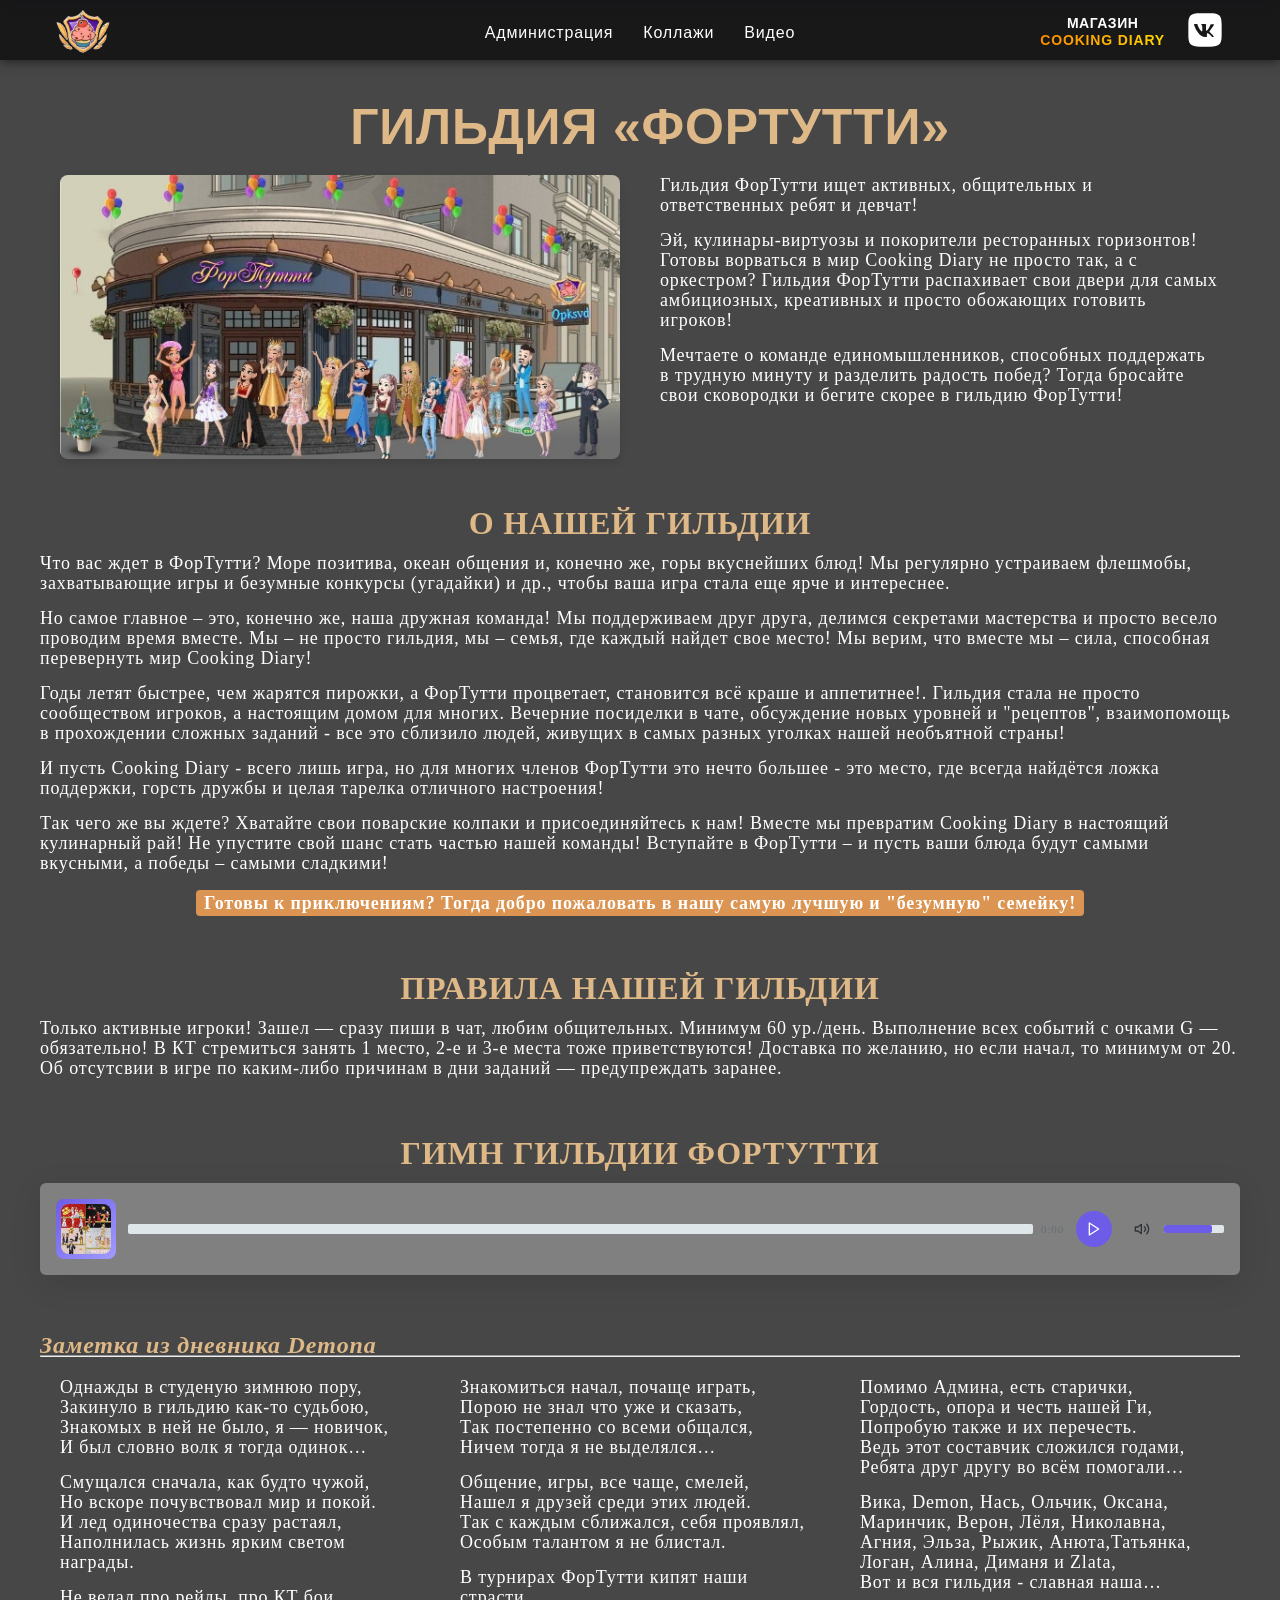
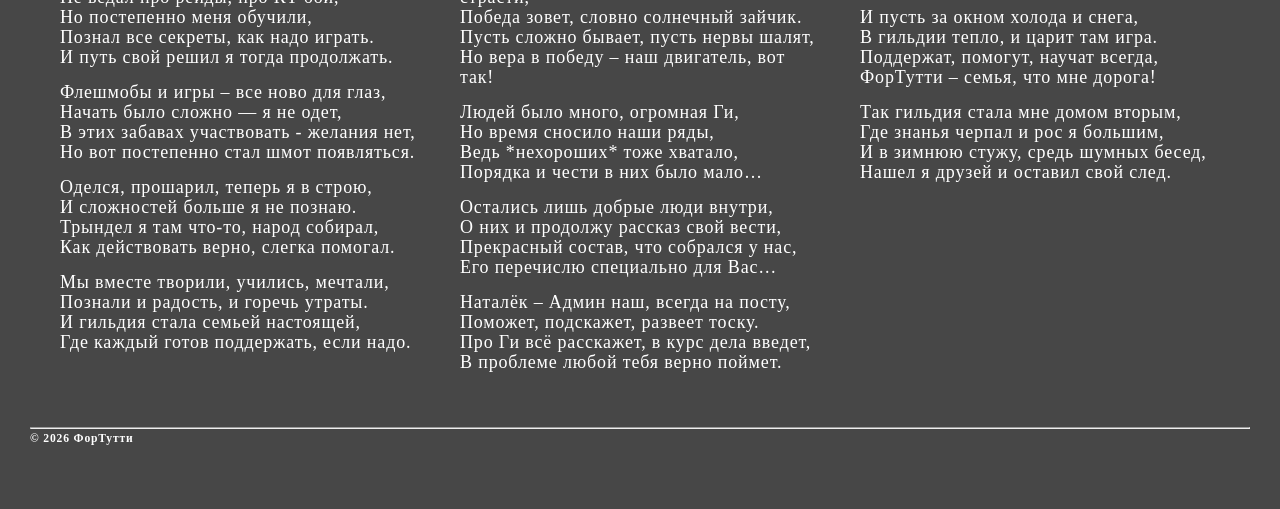
<file: fortuttiguild.html>
<!DOCTYPE html>
<html lang="ru">
<head>
    <meta charset="UTF-8">
    <meta name="viewport" content="width=device-width, initial-scale=1.0, minimum-scale=1.0, maximum-scale=5.0, user-scalable=yes">
    <title>ГИЛЬДИЯ ФорТутти</title>
    <link rel="stylesheet" href="styleBody.css">
    <link rel="stylesheet" href="styleNavBar.css">
    <link rel="stylesheet" href="stylePlayer.css">

    <link rel="stylesheet" href="styleOsen.css">
    <link rel="stylesheet" href="styleZima.css">
    <link rel="stylesheet" href="styleD_Moroz.css">

    <link rel="stylesheet" href="styleNY.css">
    <link rel="stylesheet" href="style8Marta.css">
    <link rel="stylesheet" href="styleHappy.css">
    
    <link href="https://fonts.googleapis.com/css2?family=Pacifico&display=swap" rel="stylesheet">
    <link href="https://fonts.googleapis.com/css2?family=Rubik+Glitch&display=swap" rel="stylesheet">
    <link href="https://fonts.googleapis.com/css2?family=Comfortaa:wght@300;400;500;600;700&display=swap" rel="stylesheet">
</head>


<body>
       

     <!-- Навигационное меню -->
    <nav class="navbar-fortutti">
        <div class="navbar-container">
            <a class="navbar-brand" href="fortuttiguild.html" id="navLogo">
                <img src="imglogo/Logotip1.gif" alt="ФорТутти">
            </a>
            
            <!-- Кнопка мобильного меню -->
            <button class="navbar-toggler" id="navbarToggler">☰</button>

            
            <ul class="navbar-nav" id="navbarNav">
                <li class="nav-item">
                    <a class="nav-link active" href="Administracia.html">Администрация</a>
                </li>
                <li class="nav-item">
                    <a class="nav-link active" href="foto.html">Коллажи</a>
                </li>
                <li class="nav-item">
                    <a class="nav-link active" href="video.html">Видео</a>
                </li>
            </ul>

            <div class="nav-social">
                <a class="nav-shop" href="https://store.cookingdiary.game/ru-RU/" target="_blank">
                    <span class="shop-text">Магазин</span>
                    <span class="game-name">Cooking Diary</span>
                </a>
                <a class="nav-link" href="https://vk.com/club227639548?from=groups" target="_blank">
                    <svg class="vk-icon" viewBox="0 0 24 24">
                        <path d="M15.073 2H8.938C3.332 2 2 3.333 2 8.927v6.136C2 20.667 3.323 22 8.927 22h6.136C20.667 22 22 20.677 22 15.073V8.938C22 3.332 20.677 2 15.073 2zm3.073 14.27h-1.459c-.552 0-.718-.447-1.708-1.437-.864-.834-1.229-.938-1.448-.938-.302 0-.385.083-.385.5v1.312c0 .354-.115.563-1.042.563-1.52 0-3.291-1.021-4.5-3.01-1.771-2.615-2.166-4.437-2.166-4.583 0-.115.083-.229.25-.229h1.459c.188 0 .26.083.323.281.656 2.177 2.104 4.083 2.635 4.083.188 0 .271-.083.271-.552v-2.146c-.063-.98-.583-1.063-.583-1.417 0-.125.104-.229.229-.229h2.292c.188 0 .271.083.271.302v3.229c0 .333.135.417.229.417.188 0 .333-.104.677-.448 1.083-1.25 1.771-3.166 1.771-3.166.104-.208.187-.291.437-.291h1.459c.146 0 .229.083.187.27-.24.76-2.5 3.708-2.5 3.708-.188.25-.271.406 0 .76.135.208.583.604 1 1.01.687.688 1.229 1.229 1.354 1.604.125.406.083.604-.333.604z"/>
                    </svg>
                </a>
            </div>
        </div>
    </nav>


    <!-- Баннер 8 марта -->
    <div id="marchBanner" class="march-banner">
        <div class="march-message">С 8 марта, дорогие девушки ги ФорТутти!</div>
    </div>


    <!-- Баннер дня рождения -->
    <div id="birthdayBanner" class="birthday-banner">
        <div class="birthday-message">С Днём рождения, самая лучшая гильдия ФорТутти!</div>
    </div>
    

    <!-- Новогодний баннер с поздравлением Ги 01.01 каждый год -->
    <!-- Контейнер для баннера -->
    <div class="new-year-banner-container">
        <!-- Новогодний баннер с поздравлением Ги 01.01 каждый год -->
        <div class="new-year-banner" id="newYearBanner">
            <div class="banner-text-ny">С Новым Годом дорогие сектанты ги ФорТутти!!!</div>
            <canvas id="fireworksCanvas"></canvas>
        </div>
    </div>

    <div id="santa-container" style="display: none;">
        <div id="santa-content">
            <div style="position: relative; width: 100%; max-width: 100px;">
                <img id="santa-image" src="GIF/d59a1039-b63b-4b4b-85c4-6ae193f14666.gif" alt="Дед Мороз с ёлкой">
                <div id="decorations"></div>
            </div>
        </div>
    </div>

    <section class="content-wrap">   
        <div class="container  youplay-content">
            <div class="row">
                <main class="col-xs-12 p-0">
                
                    <div class="container">

                        <h1 style="text-align: center; color: burlywood">ГИЛЬДИЯ «ФОРТУТТИ»</h1>
            
                        <div class="content-block"> 
                            <div>
                                <img src="img/0-1.jpg" alt="Гильдия ФОРТУТТИ">
                            </div>
                            <div>
                                <p>Гильдия ФорТутти ищет активных, общительных и ответственных ребят и девчат!</p>
                                <p>Эй, кулинары-виртуозы и покорители ресторанных горизонтов! Готовы ворваться в мир Cooking Diary не просто так, а с оркестром? Гильдия ФорТутти распахивает свои двери для самых амбициозных, креативных и просто обожающих готовить игроков!</p> 
                                <p>Мечтаете о команде единомышленников, способных поддержать в трудную минуту и разделить радость побед? Тогда бросайте свои сковородки и бегите скорее в гильдию ФорТутти!</p>                      

                            </div>
                        </div>

                        <div class="requirements">
                            <div class="textgi">
                                <h2 style="color: burlywood">О НАШЕЙ ГИЛЬДИИ</h2>
                                <p>Что вас ждет в ФорТутти? Море позитива, океан общения и, конечно же, горы вкуснейших блюд! Мы регулярно устраиваем флешмобы, захватывающие игры и безумные конкурсы (угадайки) и др., чтобы ваша игра стала еще ярче и интереснее.</p>
                                <p>Но самое главное – это, конечно же, наша дружная команда! Мы поддерживаем друг друга, делимся секретами мастерства и просто весело проводим время вместе. Мы – не просто гильдия, мы – семья, где каждый найдет свое место! Мы верим, что вместе мы – сила, способная перевернуть мир Cooking Diary!</p>
                                <p>Годы летят быстрее, чем жарятся пирожки, а ФорТутти процветает, становится всё краше и аппетитнее!. Гильдия стала не просто сообществом игроков, а настоящим домом для многих. Вечерние посиделки в чате, обсуждение новых уровней и "рецептов", взаимопомощь в прохождении сложных заданий - все это сблизило людей, живущих в самых разных уголках нашей необъятной страны!</p>
                                <p>И пусть Cooking Diary - всего лишь игра, но для многих членов ФорТутти это нечто большее - это место, где всегда найдётся ложка поддержки, горсть дружбы и целая тарелка отличного настроения!</p>
                                <p>Так чего же вы ждете? Хватайте свои поварские колпаки и присоединяйтесь к нам! Вместе мы превратим Cooking Diary в настоящий кулинарный рай! Не упустите свой шанс стать частью нашей команды! Вступайте в ФорТутти – и пусть ваши блюда будут самыми вкусными, а победы – самыми сладкими!</p> 
                                <p style="text-align: center; font-weight: bold; margin-top: 20px;"><span style="background-color: rgb(219, 148, 81); color: white; padding: 3px 8px; border-radius: 4px;  font-weight: bold;">Готовы к приключениям? Тогда добро пожаловать в нашу самую лучшую и "безумную" семейку!</span></p>
                            </div>
                        </div>
                        <div class="requirements-1">
                            <h2 style="color: burlywood">ПРАВИЛА НАШЕЙ ГИЛЬДИИ</h2>
                            <div class="textgi">
                                <p>Только активные игроки! Зашел — сразу пиши в чат, любим общительных. Минимум 60 ур./день. Выполнение всех событий с очками G — обязательно! В КТ стремиться занять 1 место, 2-е и 3-е места тоже приветствуются! Доставка по желанию, но если начал, то минимум от 20. Об отсутсвии в игре по каким-либо причинам в дни заданий — предупреждать заранее.</p>
                            </div>
                        </div>
                        <div class="requirements-2">
                            <h2 style="color: burlywood">ГИМН ГИЛЬДИИ ФОРТУТТИ</h2>
                            <div class="audio-player" id="player">
                                <div class="album-art"><img src="img/audio/12.jpg" style="width: 50px; border-radius: 8px;"></div>
                                <div class="progress-container">
                                    <div class="progress-bar" id="progress-bar">
                                        <div class="progress" id="progress"></div>
                                    </div>
                                    <span class="time" id="current-time">0:00</span>
                                </div>
                                <div class="controls">
                                    <button class="control-btn play-btn" id="play-btn">
                                        <svg width="16" height="16" viewBox="0 0 24 24" fill="none" stroke="currentColor" stroke-width="2" stroke-linecap="round" stroke-linejoin="round" id="play-icon">
                                            <polygon points="5 3 19 12 5 21 5 3"></polygon>
                                        </svg>
                                        <svg width="16" height="16" viewBox="0 0 24 24" fill="none" stroke="currentColor" stroke-width="2" stroke-linecap="round" stroke-linejoin="round" id="pause-icon" style="display: none;">
                                            <rect x="6" y="4" width="4" height="16"></rect>
                                            <rect x="14" y="4" width="4" height="16"></rect>
                                        </svg>
                                    </button>
                                </div>
                                <div class="volume-container">
                                    <button class="control-btn" id="volume-btn">
                                        <svg width="16" height="16" viewBox="0 0 24 24" fill="none" stroke="currentColor" stroke-width="2" stroke-linecap="round" stroke-linejoin="round">
                                            <polygon points="11 5 6 9 2 9 2 15 6 15 11 19 11 5"></polygon>
                                        </svg>
                                    </button>
                                    <div class="volume-bar" id="volume-bar">
                                        <div class="volume-progress" id="volume-progress"></div>
                                    </div>
                                </div>
                            </div>
                            <audio id="audio" src="audio/Гимн ги_5_ (ИТОГ_2).mp3"></audio>
                        </div>
                        <div>
                            <h3>Заметка из дневника Demona</3><hr>
                        </div>
                        <div class="content-block-stih">
                            <div class="col-1">
                                <p>Однажды в студеную зимнюю пору,<br>
                                Закинуло в гильдию как-то судьбою,<br>
                                Знакомых в ней не было, я — новичок,<br>
                                И был словно волк я тогда одинок…</p>
                                <p>Смущался сначала, как будто чужой,<br>
                                Но вскоре почувствовал мир и покой. <br>
                                И лед одиночества сразу растаял,<br>
                                Наполнилась жизнь ярким светом награды.</p>
                                <p>Не ведал про рейды, про КТ бои,<br>    		
                                Но постепенно меня обучили,<br>
                                Познал все секреты, как надо играть.<br>
                                И путь свой решил я тогда продолжать.</p>
                                <p>Флешмобы и игры – все ново для глаз,<br>
                                Начать было сложно — я не одет,<br>
                                В этих забавах участвовать - желания нет,<br>
                                Но вот постепенно стал шмот появляться.</p>
                                <p>Оделся, прошарил, теперь я в строю,<br>
                                И сложностей больше я не познаю.<br>
                                Трындел я там что-то, народ собирал,<br>
                                Как действовать верно, слегка помогал.</p>
                                <p>Мы вместе творили, учились, мечтали,<br>
                                Познали и радость, и горечь утраты.<br>
                                И гильдия стала семьей настоящей,<br>
                                Где каждый готов поддержать, если надо.</p>
                            </div>
                            <div class="col-2">
                                <p>Знакомиться начал, почаще    играть,<br>
                                Порою не знал что уже и сказать,<br>
                                Так постепенно со всеми общался,<br>
                                Ничем тогда я не выделялся…</p>
                                <p>Общение, игры, все чаще, смелей,<br>
                                Нашел я друзей среди этих людей.<br>
                                Так с каждым сближался, себя проявлял,<br>
                                Особым талантом я не блистал.</p>
                                <p>В турнирах ФорТутти кипят наши страсти,<br>
                                Победа зовет, словно солнечный зайчик.<br>
                                Пусть сложно бывает, пусть нервы шалят,<br>
                                Но вера в победу – наш двигатель, вот так!</p>
                                <p>Людей было много, огромная Ги,<br>
                                Но время сносило наши ряды,<br>
                                Ведь *нехороших* тоже хватало,<br>
                                Порядка и чести в них было мало…</p>
                                <p>Остались лишь добрые люди внутри,<br>
                                О них и продолжу рассказ свой вести,<br>
                                Прекрасный состав, что собрался у нас,<br>
                                Его перечислю специально для Вас…</p>
                                <p>Наталёк – Админ наш, всегда на посту,<br>
                                Поможет, подскажет, развеет тоску.<br>
                                Про Ги всё расскажет, в курс дела введет,<br>
                                В проблеме любой тебя верно поймет.</p>
                            </div>
                            <div class="col-3">
                                <p>Помимо Админа, есть старички,<br>
                                Гордость, опора и честь нашей Ги,<br>
                                Попробую также и их перечесть.<br>
                                Ведь этот составчик сложился годами,<br>
                                Ребята друг другу во всём помогали…</p>
                                <p>Вика, Demon, Нась, Ольчик, Оксана,<br>
                                Маринчик, Верон, Лёля, Николавна,<br>
                                Агния, Эльза, Рыжик, Анюта,Татьянка,<br>
                                Логан, Алина, Диманя и Zlata,<br>
                                Вот и вся гильдия - славная наша…</p>
                                <p>И пусть за окном холода и снега,<br>
                                В гильдии тепло, и царит там игра.<br>
                                Поддержат, помогут, научат всегда,<br>
                                ФорТутти – семья, что мне дорога!</p>
                                <p>Так гильдия стала мне домом вторым,<br>
                                Где знанья черпал и рос я большим,<br>
                                И в зимнюю стужу, средь шумных бесед,<br>
                                Нашел я друзей и оставил свой след.</p>
                            </div>
                        </div>
                    </div>



                    <footer>
                    <hr>
                    <h5 style="color: white;">© 2025 ФорТутти</h5>
                    </footer>
                </main>
            </div>
        </div>
    </section>
        <script src="scriptBody.js"></script>
        <script src="scriptNavBar.js"></script>
        <script src="scriptPlayer.js"></script>

        <script src="scriptOsen.js"></script>
        <script src="scriptZima.js"></script>
        <script src="scriptD_Moroz.js"></script>

        <script src="scriptNY.js"></script>
        <script src="script8Marta.js"></script>
        <script src="scriptHappy.js"></script>
        <script src="scriptFooter.js"></script>
        
</body>
</html>
</file>
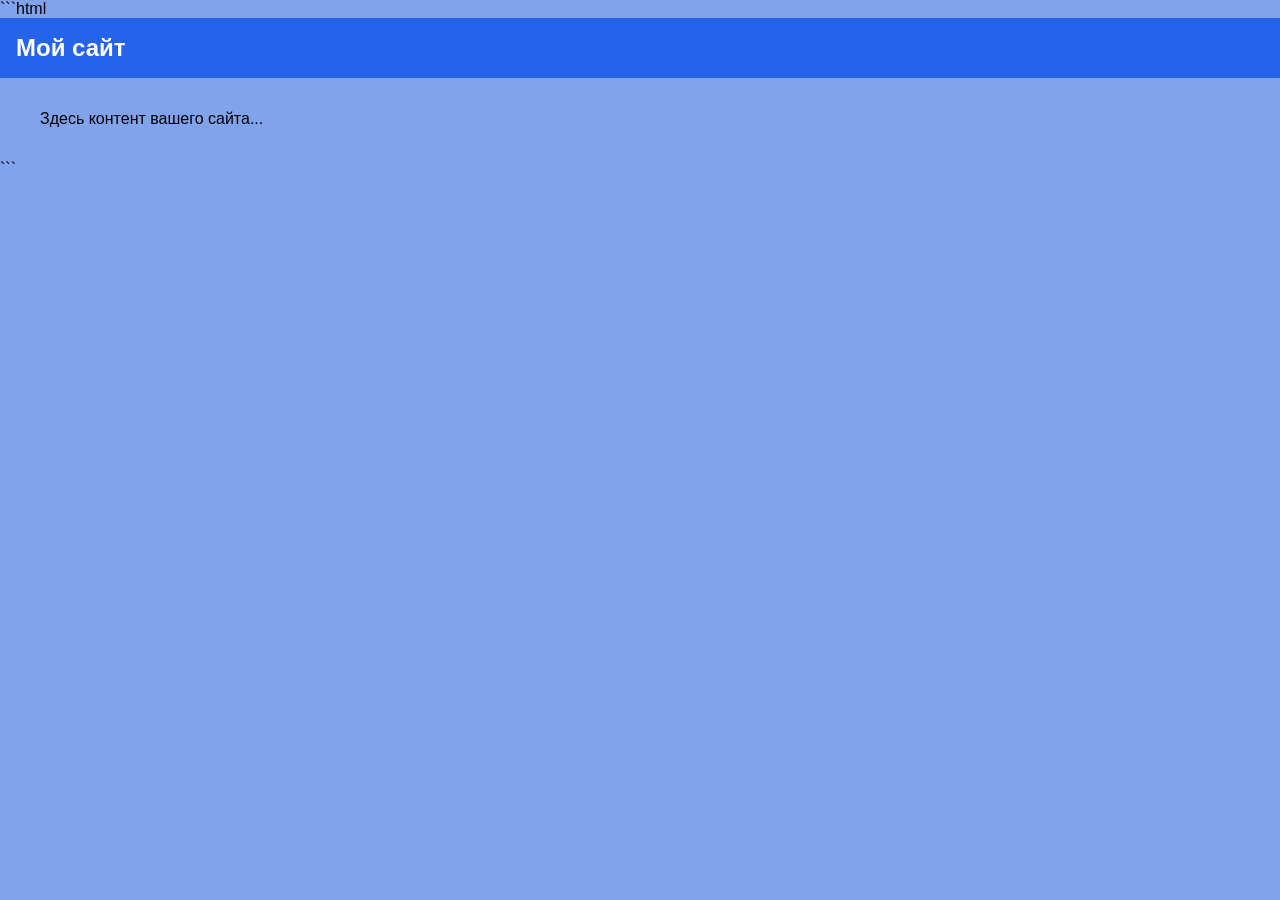
<file: Zima.html>
```html
<!DOCTYPE html>
<html lang="ru">
<head>
    <meta charset="UTF-8">
    <meta name="viewport" content="width=device-width, initial-scale=1.0">
    <title>Мой сайт</title>
    <style>
        body {
            margin: 0;
            padding: 0;
            min-height: 100vh;
            background-color: #80a3eb;
            font-family: Arial, sans-serif;
        }
        
        .header {
            background-color: #2563eb;
            color: white;
            padding: 1rem;
        }
        
        .header h1 {
            margin: 0;
            font-size: 1.5rem;
            font-weight: bold;
        }
        
        .main-content {
            max-width: 1200px;
            margin: 0 auto;
            padding: 1rem;
        }
        
        #santa-container {
            position: fixed;
            bottom: 0;
            left: 0;
            right: 0;
            z-index: 1000;
            background: transparent; /* Прозрачный фон */
        }
        
        #santa-content {
            display: flex;
            justify-content: center;
            align-items: flex-end;
            padding: 0.5rem;
        }
        
        #santa-image {
            max-width: 100px; /* Уменьшено в 2 раза */
            width: 100%;
            height: auto;
            border-radius: 0.5rem;
            /* box-shadow: 0 5px 15px rgba(0, 0, 0, 0.1); */
        }
        
        .decoration {
            position: absolute;
            width: 6px;
            height: 6px;
            border-radius: 50%;
            animation: pulse 2s infinite ease-in-out;
        }
        
        @keyframes pulse {
            0%, 100% { opacity: 1; transform: scale(1); }
            50% { opacity: 0.5; transform: scale(1.2); }
        }
        
        #santa-message {
            text-align: center;
            padding: 0.3rem;
            background-color: #dc2626;
            color: white;
            font-weight: bold;
            font-size: 0.9rem;
            border-radius: 0.25rem;
        }
    </style>
</head>
<body>
    <header class="header">
        <h1>Мой сайт</h1>
    </header>
    
    <main class="main-content">
        <p>Здесь контент вашего сайта...</p>
    </main>
    
    <div id="santa-container" style="display: none;">
        <div id="santa-content">
            <div style="position: relative; width: 100%; max-width: 100px;">
                <img id="santa-image" src="GIF/d59a1039-b63b-4b4b-85c4-6ae193f14666.gif" alt="Дед Мороз с ёлкой">
                <div id="decorations"></div>
            </div>
        </div>
        
    </div>

    <script>
        function checkSantaTime() {
            const now = new Date();
            const year = now.getFullYear();
            
            // Создаем даты начала и конца периода
            const startDate = new Date(year, 11, 31, 19, 0, 0); // 31 декабря 19:00
            const endDate = new Date(year + 1, 0, 3, 23, 59, 59); // 3 января 23:59
            
            const santaContainer = document.getElementById('santa-container');
            
            // Если текущая дата между startDate и endDate, показываем Деда Мороза
            if (now >= startDate && now <= endDate) {
                santaContainer.style.display = 'block';
                createDecorations();
            } else {
                santaContainer.style.display = 'none';
            }
        }
        
        function createDecorations() {
            const decorationsContainer = document.getElementById('decorations');
            decorationsContainer.innerHTML = '';
            
            // Создаем 10 украшений
            for (let i = 0; i < 10; i++) {
                const decoration = document.createElement('div');
                decoration.className = 'decoration';
                decoration.style.left = (Math.random() * 80 + 10) + '%';
                decoration.style.top = (Math.random() * 60 + 20) + '%';
                decoration.style.animationDelay = (i * 0.2) + 's';
                decorationsContainer.appendChild(decoration);
            }
        }
        
        // Проверяем сразу при загрузке страницы
        checkSantaTime();
        
        // Проверяем каждую минуту
        setInterval(checkSantaTime, 60000);
    </script>
</body>
</html>
```
</file>
<file: styleBody.css>
:root {
            --primary-color: #333;
            --secondary-color: #444;
            --accent-color: #ff6600;
            --text-color: #333;
            --light-text: #fff;
            --bg-color: #f4f4f9;
            --section-bg: rgba(255, 255, 255, 0.85);
        }
        
        * {
            box-sizing: border-box;
            margin: 0;
            padding: 0;
            -webkit-text-size-adjust: 100%;
        }
        
        html, body {
            width: 100%;
            min-height: 100vh;
            overflow-x: hidden;
            touch-action: manipulation;
        }
        
        body {
            font-size: 14px;
            letter-spacing: 0.06em;
            line-height: 20px;
            background-size: cover;
            background-attachment: fixed;
            color: white;
            word-wrap: break-word;
        }
        
        /* 2. Адаптация для мобильных устройств и планшетов */
        .container {
            max-width: 1300px;
            margin: 0 auto;
            padding: 10px;
            
        }
        
        .content-wrap {
            background: rgba(10, 10, 10, 0.75);
            max-width: 1300px;
            padding: 20px;
            margin: 60px auto 0;
            overflow: hidden;
            transition: padding-top 0.3s ease;
        }

        
        h1 {
            font-size: 50px;
            line-height: 55px;
            margin-left: 20px;
            font-family: Trebuchet MS, sans-serif;
            color: burlywood;
            text-align: center;
        }
        
        h2 {
            font-size: 2rem;
            text-align: center;
            position: relative;
            color: burlywood;
            margin-bottom: 20px;
        }
        
        h3 {
            font-size: 1.5rem;
            color: burlywood;
            font-style: italic;
            margin-top: 40px;
        }
        
        p {
            margin: 0 0 15px;
            color: white;
        }
        
        .content-block, .content-block-stih {
            display: flex;
            flex-wrap: wrap;
            
        }
        
        .content-block > div, .content-block-stih > div {
            flex: 1;
            min-width: 300px;
            padding: 20px;
            font-size: 18px;
        }
        
        .content-block img {
            width: 100%;
            border-radius: 8px;
            box-shadow: 0 4px 8px rgba(0, 0, 0, 0.1);
            transition: transform 0.3s ease;
        }
        
        .content-block img:hover {
            transform: scale(1.02);
        }
        
        .textgi {
            font-size: 18px;
        }
        
        .requirements, .requirements-1, .requirements-2 {
            padding: 20px 0;
            margin-top: 10px;
        }
        
        footer {
            text-align: left;
            margin: 10px 0 30px;
        }
        
        /* 3. Масштабирование двумя пальцами для мобильных */
        @media (hover: none) and (pointer: coarse) {
            html {
                touch-action: pinch-zoom;
            }
            
            body {
                touch-action: pan-x pan-y pinch-zoom;
            }
        }
        
        /* Адаптивные стили */
        @media (max-width: 1200px) {
            .content-wrap {
                padding: 15px;
            }
        }
        
        @media (max-width: 992px) {
            h1 {
                font-size: 2.5rem;
                line-height: 1.2;
            }
            
            h2 {
                font-size: 1.8rem;
            }
        }
        
        @media (max-width: 768px) {
            body {
                font-size: 16px;
                line-height: 1.5;
            }
            
            .content-wrap {
                margin-top: 40px;
                padding: 10px;
            }
            
            h1 {
                font-size: 2rem;
                margin-left: 0;
            }
            
            h2 {
                font-size: 1.5rem;
            }
            
            h3 {
                font-size: 1.3rem;
                margin-top: 30px;
            }
            
            .content-block > div, .content-block-stih > div {
                padding: 15px 10px;
                min-width: 100%;
            }
            
            .textgi {
                font-size: 16px;
            }
        }
        
        @media (max-width: 576px) {
            h1 {
                font-size: 1.8rem;
            }
            
            h2 {
                font-size: 1.3rem;
            }
            
            .content-block, .content-block-stih {
                margin-bottom: 20px;
            }
            
            .requirements, .requirements-1, .requirements-2 {
                padding: 15px 0;
                margin-top: 20px;
            }
        }
</file>
<file: styleNavBar.css>
/* Основные стили навигации */
.navbar-fortutti {
    background: rgba(10, 10, 10, .94);
    padding: 5px 0;
    font-family: 'Roboto', sans-serif;
    box-shadow: 0 2px 10px rgba(0, 0, 0, 0.5);
    position: fixed;
    top: 0;
    width: 100%;
    z-index: 1000;
    height: 60px;
    align-items: center;
    left: 0;
}

.navbar-container {
    max-width: 1200px;
    margin: 0 auto;
    padding: 0 15px;
    display: flex;
    justify-content: space-between;
    align-items: center;
}

.navbar-brand img {
    height: 50px;
    transition: all 0.3s ease;
}

.navbar-brand img:hover {
    opacity: 0.8;
}

/* Адаптивность */
.navbar-toggler {
    display: none;
    background: none;
    border: none;
    color: white;
    font-size: 24px;
    cursor: pointer;
    padding: 10px;
    z-index: 1001;
    transition: transform 0.3s ease;
}

.navbar-toggler.active {
    transform: rotate(90deg);
}

.navbar-nav {
    display: flex;
    list-style: none;
    margin: 0;
    padding: 0;
    position: absolute;
    left: 50%;
    transform: translateX(-50%);
}

/* Мобильное меню */
@media (max-width: 992px) {
    .navbar-toggler {
        display: block;
    }
    
    .navbar-nav {
        display: none;
        position: fixed;
        top: 60px;
        left: 0;
        width: 100%;
        background: rgba(0, 0, 0, 0.9);
        flex-direction: column;
        align-items: center;
        z-index: 9999;
        padding: 20px 0;
        transform: none;
    }

    .navbar-nav.active {
        display: flex;
    }
    
    .nav-item {
        margin: 10px 0;
    }
}

.nav-item {
    margin: 0 15px;
    position: relative;
}

.nav-link {
    color: #ffffff;
    text-decoration: none;
    font-size: 16px;
    font-weight: 500;
    transition: all 0.3s ease;
    padding: 5px 0;
    position: relative;
}

.nav-link:hover {
    color: #ff8c00;
}

.nav-link.active {
    color: #ff8c00;
}

.nav-link.active::after {
    content: '';
    position: absolute;
    bottom: 0;
    left: 0;
    width: 100%;
    height: 2px;
    background-color: #ff8c00;
}

/* Стили для иконки VK */
.vk-icon {
    width: 40px;
    height: 40px;
    fill: #ffffff;
    transition: all 0.3s ease;
}

.vk-icon:hover {
    fill: #ff8c00;
}

/* Стили для магазина Cooking Diary */
@import url('https://fonts.googleapis.com/css2?family=Roboto+Condensed:wght@700&family=Roboto:wght@400;500&display=swap');

.nav-shop {
    display: flex;
    flex-direction: column;
    align-items: center;
    justify-content: center;
    text-decoration: none;
    margin-right: 20px;
    height: 100%;
    transition: all 0.3s ease;
    font-family: 'Roboto Condensed', sans-serif;
}

.shop-text {
    font-size: 14px;
    line-height: 1.1;
    color: #ffffff;
    font-weight: 700;
    text-transform: uppercase;
    letter-spacing: 0.5px;
}

.game-name {
    font-size: 14px;
    line-height: 1.2;
    color: #ffd700;
    font-weight: 700;
    text-transform: uppercase;
    background: linear-gradient(90deg, #ff8a00, #ffd700);
    -webkit-background-clip: text;
    -webkit-text-fill-color: transparent;
    background-clip: text;
    text-fill-color: transparent;
}

.nav-shop:hover .shop-text {
    color: #ffd700;
}

.nav-shop:hover .game-name {
    background: linear-gradient(90deg, #ffd700, #ffffff);
    -webkit-background-clip: text;
    -webkit-text-fill-color: transparent;
    background-clip: text;
    text-fill-color: transparent;
}

.nav-social {
    display: flex;
    align-items: center;
    height: 100%;
}
</file>
<file: stylePlayer.css>
:root {
            --primary-color: #6c5ce7;
            --secondary-color: #a29bfe;
            --text-color: #2d3436;
            --bg-color: #f5f6fa;
            --progress-color: #00b894;
        }

        * {
            box-sizing: border-box;
            margin: 0;
            padding: 0;
        }

        .audio-player {
            width: 100%;
            max-width: 100%;
            background: gray;
            border-radius: 6px;
            box-shadow: 0 8px 32px rgba(0, 0, 0, 0.1);
            padding: 16px;
            display: flex;
            align-items: center;
            gap: 12px;
            flex-wrap: nowrap;
            overflow: hidden;
        }

        .album-art {
            width: 50px;
            height: 50px;
            border-radius: 8px;
            object-fit: cover;
            flex-shrink: 0;
            background: linear-gradient(135deg, var(--primary-color), var(--secondary-color));
            display: flex;
            align-items: center;
            justify-content: center;
            color: white;
            font-weight: bold;
        }

        .progress-container {
            flex: 2;
            min-width: 0;
            display: flex;
            align-items: center;
            gap: 8px;
        }

        .progress-bar {
            flex: 1;
            height: 10px;
            background: #dfe6e9;
            border-radius: 2px;
            cursor: pointer;
            overflow: hidden;
            min-width: 50px;
        }

        .progress {
            height: 100%;
            background: var(--progress-color);
            width: 0%;
            border-radius: 2px;
            transition: width 0.1s linear;
        }

        .time {
            font-size: 11px;
            color: #636e72;
            white-space: nowrap;
            flex-shrink: 0;
        }

        .controls {
            display: flex;
            align-items: center;
            gap: 8px;
            flex-shrink: 0;
        }

        .control-btn {
            width: 36px;
            height: 36px;
            border-radius: 50%;
            background: none;
            border: none;
            display: flex;
            align-items: center;
            justify-content: center;
            cursor: pointer;
            color: var(--text-color);
            transition: all 0.2s;
        }

        .control-btn:hover {
            background: #f1f2f6;
        }

        .play-btn {
            background: var(--primary-color);
            color: white;
        }

        .play-btn:hover {
            background: #5649c0;
        }

        .volume-container {
            display: flex;
            align-items: center;
            gap: 4px;
            flex-shrink: 0;
        }

        .volume-bar {
            width: 60px;
            height: 8px;
            background: #dfe6e9;
            border-radius: 2px;
            cursor: pointer;
            display: none;
        }

        .volume-progress {
            height: 100%;
            background: var(--primary-color);
            width: 80%;
            border-radius: 2px;
        }

        @media (min-width: 480px) {
            .volume-bar {
                display: block;
            }
            
            .album-art {
                width: 60px;
                height: 60px;
            }
        }

        @media (max-width: 350px) {
            .time {
                display: none;
            }
            
            .progress-container {
                flex: 1;
            }
        }

        /* Анимация вращения обложки при воспроизведении */
        .playing .album-art {
            animation: rotate 10s linear infinite;
        }

        @keyframes rotate {
            from { transform: rotate(0deg); }
            to { transform: rotate(360deg); }
        }
</file>
<file: styleOsen.css>
/* Осенний листопад - JavaScript анимация */
#autumn-leaves-container {
    position: fixed;
    top: 0;
    left: 0;
    width: 100%;
    height: 100%;
    pointer-events: none;
    z-index: 9998;
    overflow: hidden;
}

.autumn-leaf {
    position: absolute;
    top: -50px;
    pointer-events: none;
    z-index: 9998;
    font-size: 30px;
    text-shadow: 2px 2px 4px rgba(0,0,0,0.3);
    opacity: 1;
    will-change: transform;
}
</file>
<file: styleZima.css>
/* Снежинки - уникальные классы с префиксом */
.snowflake-winter {
    position: fixed;
    top: -50px;
    color: #e6f7ff; /* Светло-голубой по умолчанию */
    font-size: 16px;
    text-shadow: 0 0 4px rgba(173, 216, 230, 0.8);
    pointer-events: none;
    z-index: 9998;
    user-select: none;
    opacity: 0.9;
    animation-timing-function: linear, ease-in-out;
    animation-iteration-count: infinite;
    will-change: transform;
}

/* Анимации для снежинок с уникальными именами */
@keyframes snow-fall {
    0% {
        top: -50px;
        transform: translateX(0) rotate(0deg);
    }
    100% {
        top: 100vh;
        transform: translateX(0) rotate(360deg);
    }
}

@keyframes snow-sway {
    0% {
        transform: translateX(0);
    }
    25% {
        transform: translateX(-10px);
    }
    50% {
        transform: translateX(0);
    }
    75% {
        transform: translateX(10px);
    }
    100% {
        transform: translateX(0);
    }
}

@keyframes snow-fall-with-sway {
    0% {
        top: -50px;
        transform: translateX(0) rotate(0deg);
    }
    100% {
        top: 100vh;
        transform: translateX(80px) rotate(360deg);
    }
}

@keyframes snow-fall-with-sway-reverse {
    0% {
        top: -50px;
        transform: translateX(0) rotate(0deg);
    }
    100% {
        top: 100vh;
        transform: translateX(-80px) rotate(-360deg);
    }
}

/* Размеры снежинок */
.snowflake-winter.snow-small {
    font-size: 12px;
    opacity: 0.7;
}

.snowflake-winter.snow-medium {
    font-size: 16px;
}

.snowflake-winter.snow-large {
    font-size: 20px;
    opacity: 0.8;
}

/* Стили снежинок - ГОЛУБЫЕ ОТТЕНКИ */
.snowflake-winter.snow-style1 {
    color: #e6f7ff; /* Очень светлый голубой */
    text-shadow: 0 0 5px rgba(173, 216, 230, 0.9);
}

.snowflake-winter.snow-style2 {
    color: #b3e0ff; /* Светлый голубой */
    text-shadow: 0 0 4px rgba(135, 206, 250, 0.8);
}

.snowflake-winter.snow-style3 {
    color: #99d6ff; /* Небесно-голубой */
    text-shadow: 0 0 4px rgba(100, 149, 237, 0.7);
}

.snowflake-winter.snow-style4 {
    color: #80ccff; /* Яркий голубой */
    text-shadow: 0 0 3px rgba(30, 144, 255, 0.6);
}

.snowflake-winter.snow-style5 {
    color: #ccefff; /* Бледно-голубой */
    text-shadow: 0 0 6px rgba(176, 224, 230, 0.8);
}

/* Анимации снежинок */
.snowflake-winter.snow-animation1 {
    animation-name: snow-fall, snow-sway;
}

.snowflake-winter.snow-animation2 {
    animation-name: snow-fall-with-sway;
}

.snowflake-winter.snow-animation3 {
    animation-name: snow-fall-with-sway-reverse;
}

/* Скорости снежинок */
.snowflake-winter.snow-fast {
    animation-duration: 6s, 1.5s !important;
}

.snowflake-winter.snow-normal {
    animation-duration: 12s, 2.5s !important;
}

.snowflake-winter.snow-slow {
    animation-duration: 18s, 4s !important;
}
</file>
<file: styleD_Moroz.css>
#santa-container {
    position: fixed;
    bottom: 0;
    left: 0;
    right: 0;
    z-index: 101;
    background: transparent;
    pointer-events: none;
      
}

#santa-content {
    display: flex;
    justify-content: right;
    align-items: flex-end;
    pointer-events: none;
}

#santa-image {
    max-width: 100px;
    width: 100%;
    height: auto;
    pointer-events: none;
}

.decoration {
    position: absolute;
    width: 6px;
    height: 6px;
    border-radius: 50%;
    animation: pulse 2s infinite ease-in-out;
    pointer-events: none;
}

@keyframes pulse {
    0%, 100% { opacity: 1; transform: scale(1); }
    50% { opacity: 0.5; transform: scale(1.2); }
}
</file>
<file: styleNY.css>
@import url('https://fonts.googleapis.com/css2?family=Marck+Script&display=swap');

/* Новогодний баннер с поздравлением */
.new-year-banner-container {
    position: relative;
    width: 100%;
    height: 0; /* Начальная высота 0 */
}

.new-year-banner {
    position: fixed;
    top: 60px; /* Высота навигационного меню */
    left: 0;
    width: 100%;
    height: auto; /* Автоматическая высота для адаптивности */
    min-height: 120px; /* Минимальная высота */
    background: linear-gradient(135deg, #0a0a2a 0%, #1a1a4a 100%);
    display: none;
    justify-content: center;
    align-items: center;
    z-index: 100;
    overflow: hidden;
    box-shadow: 0 4px 12px rgba(0, 0, 0, 0.3);
    padding: 10px 0; /* Добавляем отступы для текста */
}

.banner-text-ny {
    font-family: 'Marck Script', cursive;
    font-size: 2.5rem;
    font-weight: bold;
    color: #fff;
    text-shadow: 0 0 10px #fff, 0 0 20px #ff00de, 0 0 30px #ff00de;
    animation: glow 2s ease-in-out infinite alternate;
    position: relative;
    z-index: 10;
    text-align: center; /* Центрируем текст */
    padding: 0 20px; /* Отступы по бокам */
    white-space: normal; /* Разрешаем перенос текста */
    word-break: break-word; /* Перенос слов при необходимости */
}

/* Адаптация для планшетов */
@media (max-width: 1024px) {
    .banner-text-ny {
        font-size: 2rem; /* Уменьшаем шрифт */
    }
}

/* Адаптация для мобильных устройств */
@media (max-width: 767px) {
    .banner-text-ny {
        font-size: 1.5rem; /* Ещё меньше шрифт */
        white-space: normal; /* Обязательно разрешаем перенос */
    }
}

@keyframes glow {
    from {
        text-shadow: 0 0 5px #fff, 0 0 10px #ff00de, 0 0 15px #ff00de;
    }
    to {
        text-shadow: 0 0 10px #fff, 0 0 20px #ff00de, 0 0 30px #ff00de, 0 0 40px #ff00de;
    }
}

.snowflake {
    position: absolute;
    background-color: white;
    border-radius: 50%;
    pointer-events: none;
    z-index: 1;
}

canvas {
    position: absolute;
    top: 0;
    left: 0;
    width: 100%;
    height: 100%;
    pointer-events: none;
}

/* Стиль для контейнера, когда баннер показан */
.banner-container-visible {
    height: auto; /* Автоматическая высота */
    min-height: 120px; /* Минимальная высота */
}
</file>
<file: style8Marta.css>
/* Стили для баннера 8 марта (сохранены оригинальные) */
        .march-banner {
            position: fixed;
            top: 0;
            left: 0;
            width: 100%;
            height: 120px;
            
            display: flex;
            overflow: hidden;
            z-index: 999;
            transform: translateY(-120px);
            transition: 
                transform 0.6s cubic-bezier(0.19, 1, 0.22, 1),
                visibility 0s linear 0.6s; /* задержка visibility после анимации */
            background: linear-gradient(45deg, 
                        #FF9A8B 0%, 
                        #6bbcff 20%, 
                        #FF8E53 40%, 
                        #FFCA3A 60%, 
                        #4CAF50 80%, 
                        #2E86AB 100%);
            background-size: 300% 300%;
            animation: gradientBG 12s ease infinite;
            justify-content: center;
            align-items: center;
            box-shadow: 0 4px 30px rgba(255, 105, 180, 0.3);
            visibility: hidden; /* баннер полностью невидим, когда скрыт */
        }
        
       .march-banner.active {
            top: 60px; /* Добавьте это */
            transform: translateY(0);
            visibility: visible;
            /*transition: transform 0.6s cubic-bezier(0.19, 1, 0.22, 1);*/
        }
                
        .march-message {
            font-size: 32px;
            font-weight: 700;
            color: white;
            text-shadow: 0 2px 10px rgba(0, 0, 0, 0.3);
            position: relative;
            z-index: 2;
            padding: 10px 30px;
            background: rgba(255, 255, 255, 0.2);
            border-radius: 50px;
            backdrop-filter: blur(5px);
            animation: textPulse 2s ease infinite alternate;
            border: 2px solid rgba(255, 255, 255, 0.3);
            font-family: 'Comfortaa', cursive;
        }
        
        /* Анимации */
        @keyframes gradientBG {
            0% {
                background-position: 0% 50%;
            }
            50% {
                background-position: 100% 50%;
            }
            100% {
                background-position: 0% 50%;
            }
        }
        
        @keyframes textPulse {
            0% {
                transform: scale(1);
                box-shadow: 0 0 0 rgba(255, 255, 255, 0.4);
            }
            100% {
                transform: scale(1.03);
                box-shadow: 0 0 20px rgba(255, 255, 255, 0.6);
            }
        }
        
        /* Конфетти */
        .march-confetti {
            position: absolute;
            width: 12px;
            height: 12px;
            opacity: 1;
            animation: confettiFall 3s linear infinite;
            z-index: 10;
            transform-origin: center;
        }
        
        @keyframes confettiFall {
            0% { 
                transform: translateY(-100px) rotate(0deg) scale(1); 
                opacity: 1; 
            }
            70% {
                opacity: 1;
            }
            100% { 
                transform: translateY(120px) rotate(360deg) scale(0.5); 
                opacity: 0; 
            }
        }
        
        /* Блестки */
        .glitter {
            position: absolute;
            width: 4px;
            height: 4px;
            background-color: white;
            border-radius: 50%;
            opacity: 0;
            animation: glitter 3s ease infinite;
        }
        
        @keyframes glitter {
            0%, 100% {
                opacity: 0;
                transform: scale(0);
            }
            50% {
                opacity: 0.8;
                transform: scale(1.5);
            }
        }



        /* Сдвиг контента при активном баннере */
        body.march-banner-active .content-wrap {
            margin-top: 180px; /* 60px (навбар) + 120px (баннер) */
            transition: margin-top 0.6s ease-out;
        }


        /* Адаптация для мобильных устройств */
        @media (max-width: 768px) {
            .march-message {
                font-size: 1.5rem;
                white-space: normal;
                padding: 8px 30px;
                line-height: 1.3;
            }
            
            .march-banner {
                height: 120px;
            }
            
            @keyframes confettiFall {
                0% {
                    transform: translateY(-80px) rotate(0deg);
                    opacity: 1;
                }
                100% {
                    transform: translateY(100px) rotate(360deg);
                    opacity: 0;
                }
            }
        }

        /* Стили для планшетов */
        @media (min-width: 769px) and (max-width: 1024px) {
            .march-message {
                font-size: 1.8rem;
                white-space: normal;
            }
        }
</file>
<file: styleHappy.css>
/* Основные стили баннера */
.birthday-banner {
    position: fixed;
    top: -120px; /* Начальное положение - скрыто */
    left: 0;
    width: 100%;
    height: 120px;
    background: linear-gradient(135deg, #6e45e2 0%, #89d4cf 100%);
    display: flex;
    justify-content: center;
    align-items: center;
    z-index: 999;
    overflow: hidden;
    transition: top 0.7s cubic-bezier(0.175, 0.885, 0.32, 1.275);
    box-shadow: 0 5px 25px rgba(110, 69, 226, 0.4);
    border-bottom: 3px solid rgba(255, 255, 255, 0.2);
}

.birthday-banner.active {
    top: 60px; /* Показываем баннер */
    opacity: 1;
}

/* Текст поздравления */
.birthday-message {
    font-family: 'Rubik Glitch', cursive;
    font-size: 2rem;
    background: linear-gradient(90deg, 
        #ff0 0%, 
        #f0f 20%, 
        #0ff 40%, 
        #f0f 60%, 
        #ff0 80%);
    background-size: 200% auto;
    -webkit-background-clip: text;
    background-clip: text;
    color: transparent;
    animation: shine 3s linear infinite, 
               pulse 1.5s ease-in-out infinite alternate;
    text-shadow: 0 0 8px rgba(255, 255, 255, 0.3);
    position: relative;
    z-index: 3;
    padding: 0 20px;
    text-align: center;
    white-space: nowrap;
    line-height: 1.1;
}

/* Анимации текста */
@keyframes shine {
    to { 
        background-position: 200% center; 
    }
}

@keyframes pulse {
    from { 
        transform: scale(0.98); 
    }
    to { 
        transform: scale(1.02); 
    }
}

/* Стили для эффектов частиц */
.bday-particle {
    position: absolute;
    pointer-events: none;
    z-index: 1;
}

/* Стили для искр */
.bday-spark {
    width: 3px;
    height: 3px;
    background: #fff;
    animation: spark-fly 3s linear infinite;
    box-shadow: 0 0 5px 1px #abc710;
    border-radius: 50%;
    opacity: 0;
}

@keyframes spark-fly {
    0% { 
        transform: translate(0, 0); 
        opacity: 1; 
    }
    100% { 
        transform: translate(var(--spark-x), var(--spark-y)); 
        opacity: 0; 
    }
}

/* Стили для пузырей */
.bday-bubble {
    width: 15px;
    height: 15px;
    background: rgba(255, 255, 255, 0.15);
    border: 1px solid rgba(255, 255, 255, 0.3);
    animation: bubble-float 8s ease-in infinite;
    border-radius: 50%;
    opacity: 0;
}

@keyframes bubble-float {
    0% { 
        transform: translateY(0) scale(0.5); 
        opacity: 0; 
    }
    20% { 
        opacity: 1; 
    }
    80% { 
        opacity: 1; 
    }
    100% { 
        transform: translateY(-100px) scale(1.3); 
        opacity: 0; 
    }
}

/* Сдвиг контента при активном баннере */
body.bday-banner-active .content-wrap {
    margin-top: 180px; /* 60px (навбар) + 120px (баннер) */
    transition: margin-top 0.7s cubic-bezier(0.175, 0.885, 0.32, 1.275);
}

/* Адаптация для мобильных устройств */
@media (max-width: 768px) {
    .birthday-message {
        font-size: 1.5rem;
        white-space: normal;
        line-height: 1.3;
        padding: 0 15px;
    }
    
    .birthday-banner {
        height: 120px;
    }
    
    .bday-bubble {
        width: 12px;
        height: 12px;
    }
}

/* Для планшетов */
@media (min-width: 769px) and (max-width: 1024px) {
    .birthday-message {
        font-size: 1.8rem;
        white-space: normal;
    }
}
</file>
